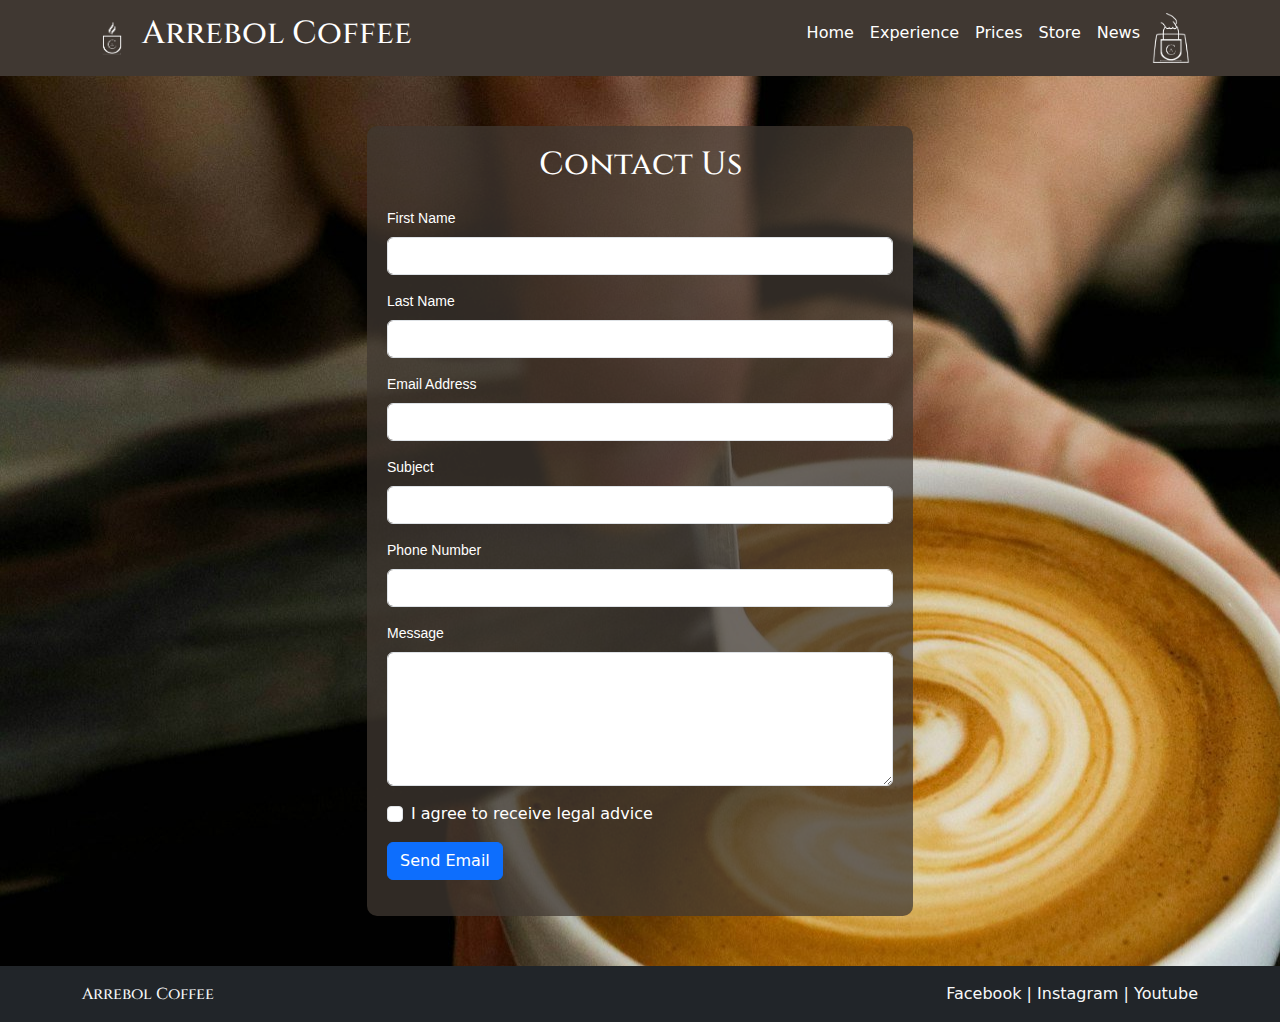
<file: Contacts.html>
<html>
<head>
    <title>Contact Page</title>
    <link href="https://cdn.jsdelivr.net/npm/bootstrap@5.2.3/dist/css/bootstrap.min.css" rel="stylesheet">
    <link rel="stylesheet" href="../Contacts/Contacts.css">
    <script src="../Contacts/Contacts.js"></script>
    <script src="https://cdn.jsdelivr.net/npm/bootstrap@5.2.3/dist/js/bootstrap.min.js"></script>
    <script src="https://www.google.com/recaptcha/api.js" async defer></script>
    <link rel="preconnect" href="https://fonts.googleapis.com">
    <link rel="preconnect" href="https://fonts.gstatic.com" crossorigin>
    <link href="https://fonts.googleapis.com/css2?family=Cinzel:wght@400..900&display=swap" rel="stylesheet">
    <link href="https://cdn.jsdelivr.net/npm/bootstrap@5.2.3/dist/css/bootstrap.min.css" rel="stylesheet">
    <script src="https://cdn.jsdelivr.net/npm/bootstrap@5.2.3/dist/js/bootstrap.min.js"></script>
    <script async src="https://www.googletagmanager.com/gtag/js?id=G-PW14XGF1N6"></script>
<script>
  window.dataLayer = window.dataLayer || [];
  function gtag(){dataLayer.push(arguments);}
  gtag('js', new Date());

  gtag('config', 'G-PW14XGF1N6');
</script>
</head>
<body>
    <nav class="navbar navbar-expand-lg navbar-dark">
        <div class="container">
            <a href="../index.html"><img src="../News/News assets/Semi-black S.png" alt="Main Logo" width="60px"></a>
            <a class="navbar-brand" href="../index.html"><h2>Arrebol Coffee</h2></a>
            <button class="navbar-toggler" type="button" data-bs-toggle="collapse" data-bs-target="#navbarNav"
                aria-controls="navbarNav" aria-expanded="false" aria-label="Toggle navigation">
                <span class="navbar-toggler-icon"></span>
            </button>
            <div class="collapse navbar-collapse" id="navbarNav">
                <ul class="navbar-nav ms-auto">
                    <li class="nav-item">
                        <a class="nav-link" href="../index.html">Home</a>
                    </li>
                    <li class="nav-item">
                        <a class="nav-link" href="../Experience.html">Experience</a>
                    </li>
                    <li class="nav-item">
                        <a class="nav-link" href="../Prices.html">Prices</a>
                    </li>
                    <li class="nav-item">
                      <a class="nav-link" href="../Store.html">Store</a>
                  </li>
                  <li class="nav-item">
                    <a class="nav-link" href="../News.html">News</a>
                </li>
                <li class="nav-item">
                  <a href="../Shopping cart.html"><img src="../News/News assets/Shopping cart fr (1).png" alt="Shopping Cart" height="50px"></a>
              </li>
                </ul>
            </div>
        </div>
    </nav>
    <div class="contact-section">
        <div class="container">
            <div class="row justify-content-center">
                <div class="col-md-6">
                    <div class="contact-form">
                        <h2 class="text-center mb-4">Contact Us</h2>
                        <form id="emailForm">
                            <div class="mb-3">
                                <label for="firstName" class="form-label">First Name</label>
                                <input type="text" class="form-control" id="firstName" required>
                            </div>
                            <div class="mb-3">
                                <label for="lastName" class="form-label">Last Name</label>
                                <input type="text" class="form-control" id="lastName" required>
                            </div>
                            <div class="mb-3">
                                <label for="emailAddress" class="form-label">Email Address</label>
                                <input type="email" class="form-control" id="emailAddress" required>
                            </div>
                            <div class="mb-3">
                                <label for="subject" class="form-label">Subject</label>
                                <input type="text" class="form-control" id="subject" required>
                            </div>
                            <div class="mb-3">
                                <label for="phoneNumber" class="form-label">Phone Number</label>
                                <input type="tel" class="form-control" id="phoneNumber" required>
                            </div>
                            <div class="mb-3">
                                <label for="message" class="form-label">Message</label>
                                <textarea class="form-control" id="message" rows="5" required></textarea>
                            </div>
                            <div class="form-check mb-3">
                                <input type="checkbox" class="form-check-input" id="legalAdvice">
                                <label class="form-check-label" for="legalAdvice">I agree to receive legal advice</label>
                            </div>
                            <div class="mb-3">
                                <div class="g-recaptcha" data-sitekey="your_site_key_here"></div>
                            </div>
                            <button type="submit" class="btn btn-primary">Send Email</button>
                        </form>
                    </div>
                </div>
            </div>
        </div>
    </div>

    <footer class="bg-dark text-light py-3">
        <div class="container">
            <div class="row">
                <div class="col-6">
                    <span  id="mn">Arrebol Coffee</span>
                </div>
                <div class="col-6 text-end">
                    <a href="https://www.facebook.com/cafearrebol" class="a1">Facebook</a> | <a href="https://www.instagram.com/cafe_arrebol/" class="a1">Instagram</a> | <a href="https://www.youtube.com/channel/UC8lwK38W9Pf5otI18fgN89g" class="a1">Youtube</a>
                </div>
            </div>
        </div>
    </footer>

</body>
</html>
</file>
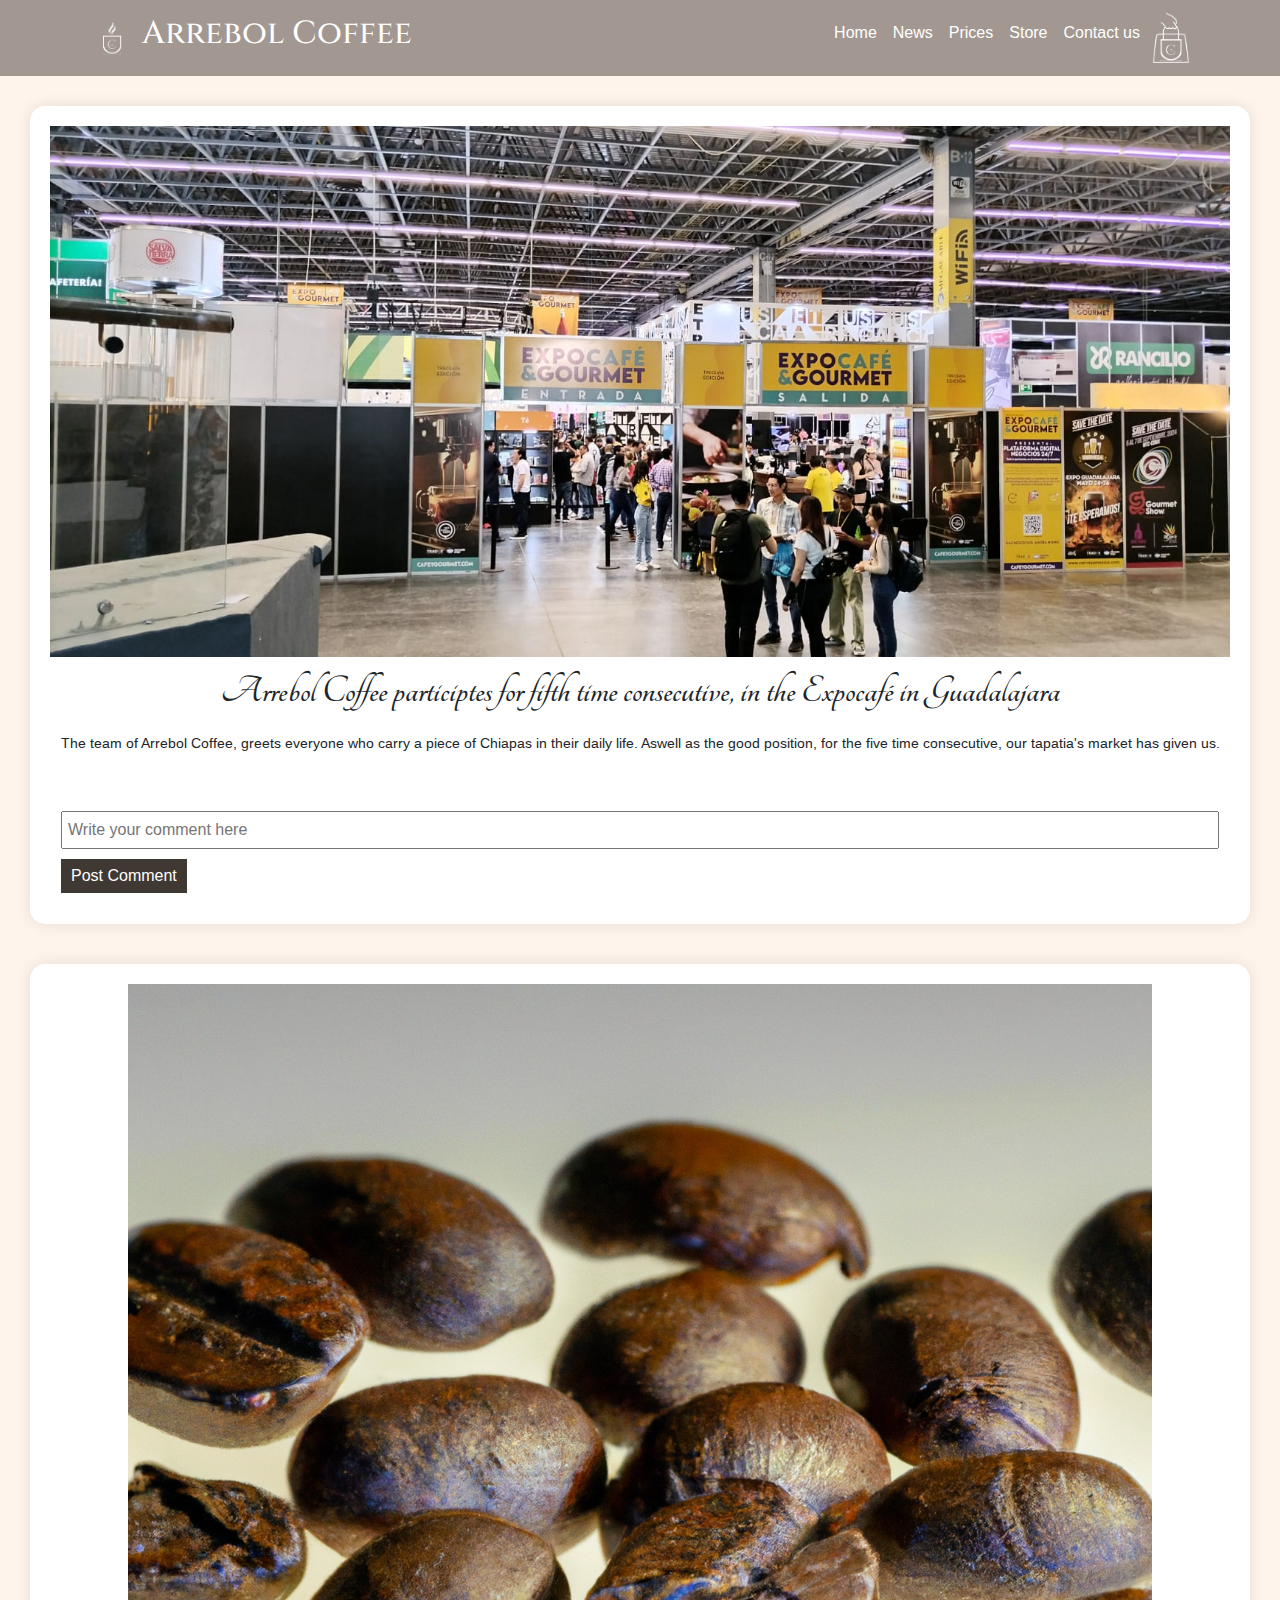
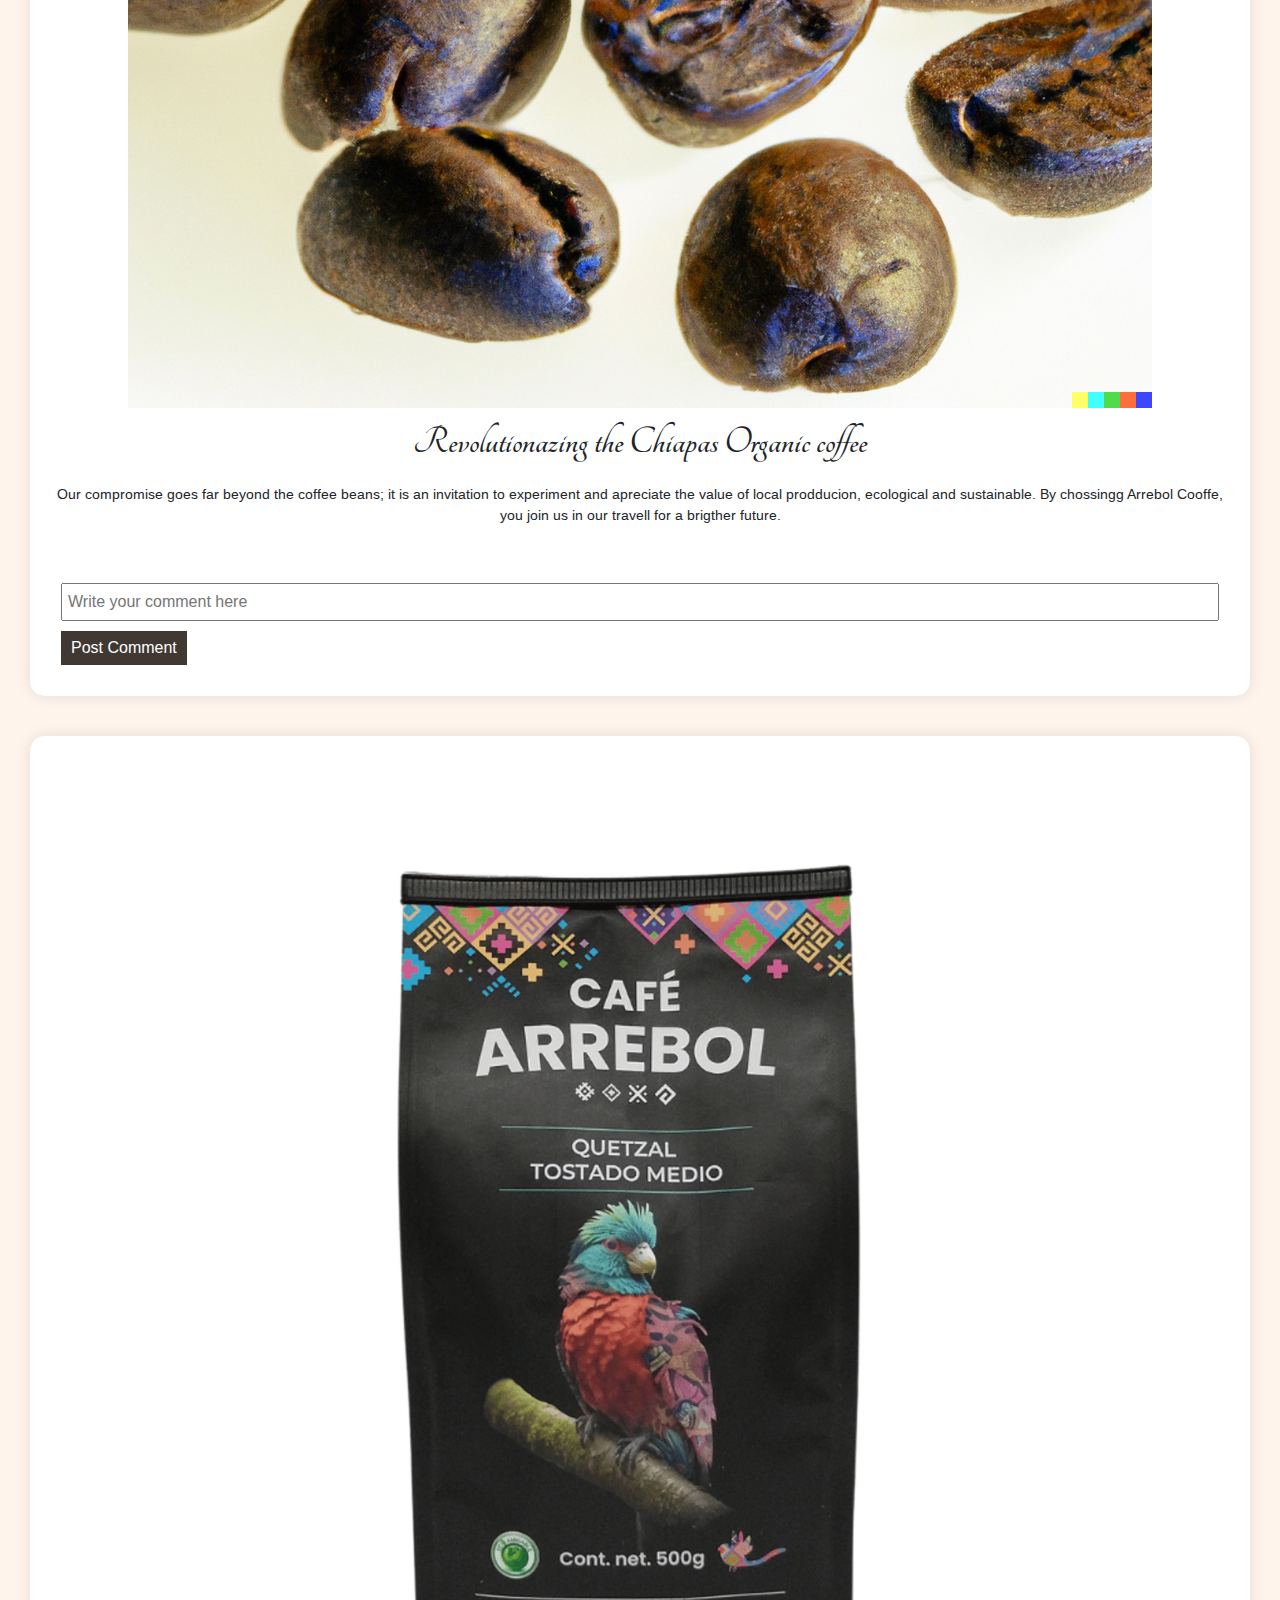
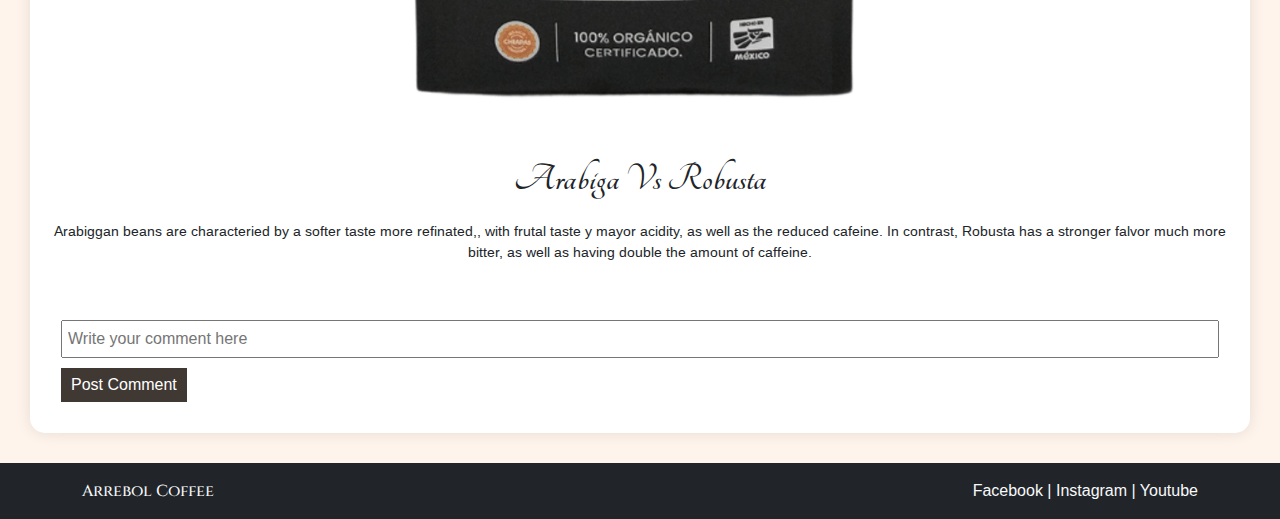
<file: Experience.html>
<!DOCTYPE html>
<html lang="en">
<head>
    <meta charset="UTF-8">
    <meta name="viewport" content="width=device-width, initial-scale=1.0">
    <title>Experiences</title>
    <link href="https://cdn.jsdelivr.net/npm/bootstrap@5.2.3/dist/css/bootstrap.min.css" rel="stylesheet">
    <link rel="stylesheet" href="../Experiences/Exp.css">
    <link rel="preconnect" href="https://fonts.googleapis.com">
    <link rel="preconnect" href="https://fonts.gstatic.com" crossorigin>
    <link href="https://fonts.googleapis.com/css2?family=Cinzel:wght@400..900&display=swap" rel="stylesheet">
    <link rel="preconnect" href="https://fonts.googleapis.com">
    <link rel="preconnect" href="https://fonts.gstatic.com" crossorigin>
    <link href="https://fonts.googleapis.com/css2?family=Arimo:ital,wght@0,400..700;1,400..700&family=Cinzel:wght@400..900&family=Tangerine:wght@400;700&display=swap" rel="stylesheet">
    <script src="../Experiences/Exp.js" defer></script>
    <script async src="https://www.googletagmanager.com/gtag/js?id=G-PW14XGF1N6"></script>
<script>
  window.dataLayer = window.dataLayer || [];
  function gtag(){dataLayer.push(arguments);}
  gtag('js', new Date());

  gtag('config', 'G-PW14XGF1N6');
</script>
</head>
<body>
    <nav class="navbar navbar-expand-lg navbar-dark">
        <div class="container">
            <a href="../index.html"><img src="../News/News assets/Semi-black S.png" alt="Main Logo" width="60px"></a>
            <a class="navbar-brand" href="../index.html"><h2>Arrebol Coffee</h2></a>
            <button class="navbar-toggler" type="button" data-bs-toggle="collapse" data-bs-target="#navbarNav"
                aria-controls="navbarNav" aria-expanded="false" aria-label="Toggle navigation">
                <span class="navbar-toggler-icon"></span>
            </button>
            <div class="collapse navbar-collapse" id="navbarNav">
                <ul class="navbar-nav ms-auto">
                    <li class="nav-item">
                        <a class="nav-link" href="../index.html">Home</a>
                    </li>
                    <li class="nav-item">
                        <a class="nav-link" href="../News.html">News</a>
                    </li>
                    <li class="nav-item">
                        <a class="nav-link" href="../Prices.html">Prices</a>
                    </li>
                    <li class="nav-item">
                      <a class="nav-link" href="../Store.html">Store</a>
                  </li>
                  <li class="nav-item">
                    <a class="nav-link" href="../Contacts.html">Contact us</a>
                </li>
                <li class="nav-item">
                  <a href="../Shopping cart.html"><img src="../News/News assets/Shopping cart fr (1).png" alt="Shopping Cart" height="50px"></a>
              </li>
                </ul>
            </div>
        </div>
    </nav>

    <div class="layout-container">
        <div class="layout-item">
            <img src="../Experiences/Assets/Foto expo.jpg" alt="Product Image">
            <h2 class="layout-item-title">Arrebol Coffee participtes for fifth time consecutive, in the Expocafé in Guadalajara</h2>
            <p class="layout-item-text">The team of Arrebol Coffee, greets everyone who carry a piece of Chiapas in their daily life. Aswell as the good position, for the five time consecutive, our tapatia's market has given us. </p>
            <div class="comment-section">
                <input type="text" class="comment-input" placeholder="Write your comment here">
                <button class="post-button">Post Comment</button>
                <div class="comments"></div>
            </div>
        </div>
    </div>
    <div class="layout-container">
        <div class="layout-item">
            <img src="../Experiences/Assets/Foto2.png" alt="Product Image">
            <h2 class="layout-item-title">Revolutionazing the Chiapas Organic coffee</h2>
            <p class="layout-item-text">Our compromise goes far beyond the coffee beans; it is an invitation to experiment and apreciate the value of local prodducion, ecological and sustainable. By chossingg Arrebol Cooffe, you join us in our travell for a brigther future.</p>
            <div class="comment-section">
                <input type="text" class="comment-input" placeholder="Write your comment here">
                <button class="post-button">Post Comment</button>
                <div class="comments"></div>
            </div>
        </div>
    </div>
    <div class="layout-container">
        <div class="layout-item">
            <img src="../Experiences/Assets/Coffe image 1.png" alt="Product Image">
            <h2 class="layout-item-title">Arabiga Vs Robusta</h2>
            <p class="layout-item-text">Arabiggan beans are characteried by a softer taste more refinated,, with frutal taste y mayor acidity, as well as the reduced cafeine. In contrast, Robusta has a stronger falvor much more bitter, as well as having double the amount of caffeine. </p>
            <div class="comment-section">
                <input type="text" class="comment-input" placeholder="Write your comment here">
                <button class="post-button">Post Comment</button>
                <div class="comments"></div>
            </div>
        </div>
    </div>

    <footer class="bg-dark text-light py-3">
        <div class="container">
            <div class="row">
                <div class="col-6">
                    <span  id="mn">Arrebol Coffee</span>
                </div>
                <div class="col-6 text-end">
                    <a href="https://www.facebook.com/cafearrebol" class="a1">Facebook</a> | <a href="https://www.instagram.com/cafe_arrebol/" class="a1">Instagram</a> | <a href="https://www.youtube.com/channel/UC8lwK38W9Pf5otI18fgN89g" class="a1">Youtube</a>
                </div>
            </div>
        </div>
    </footer>
</body>
</html>
</file>
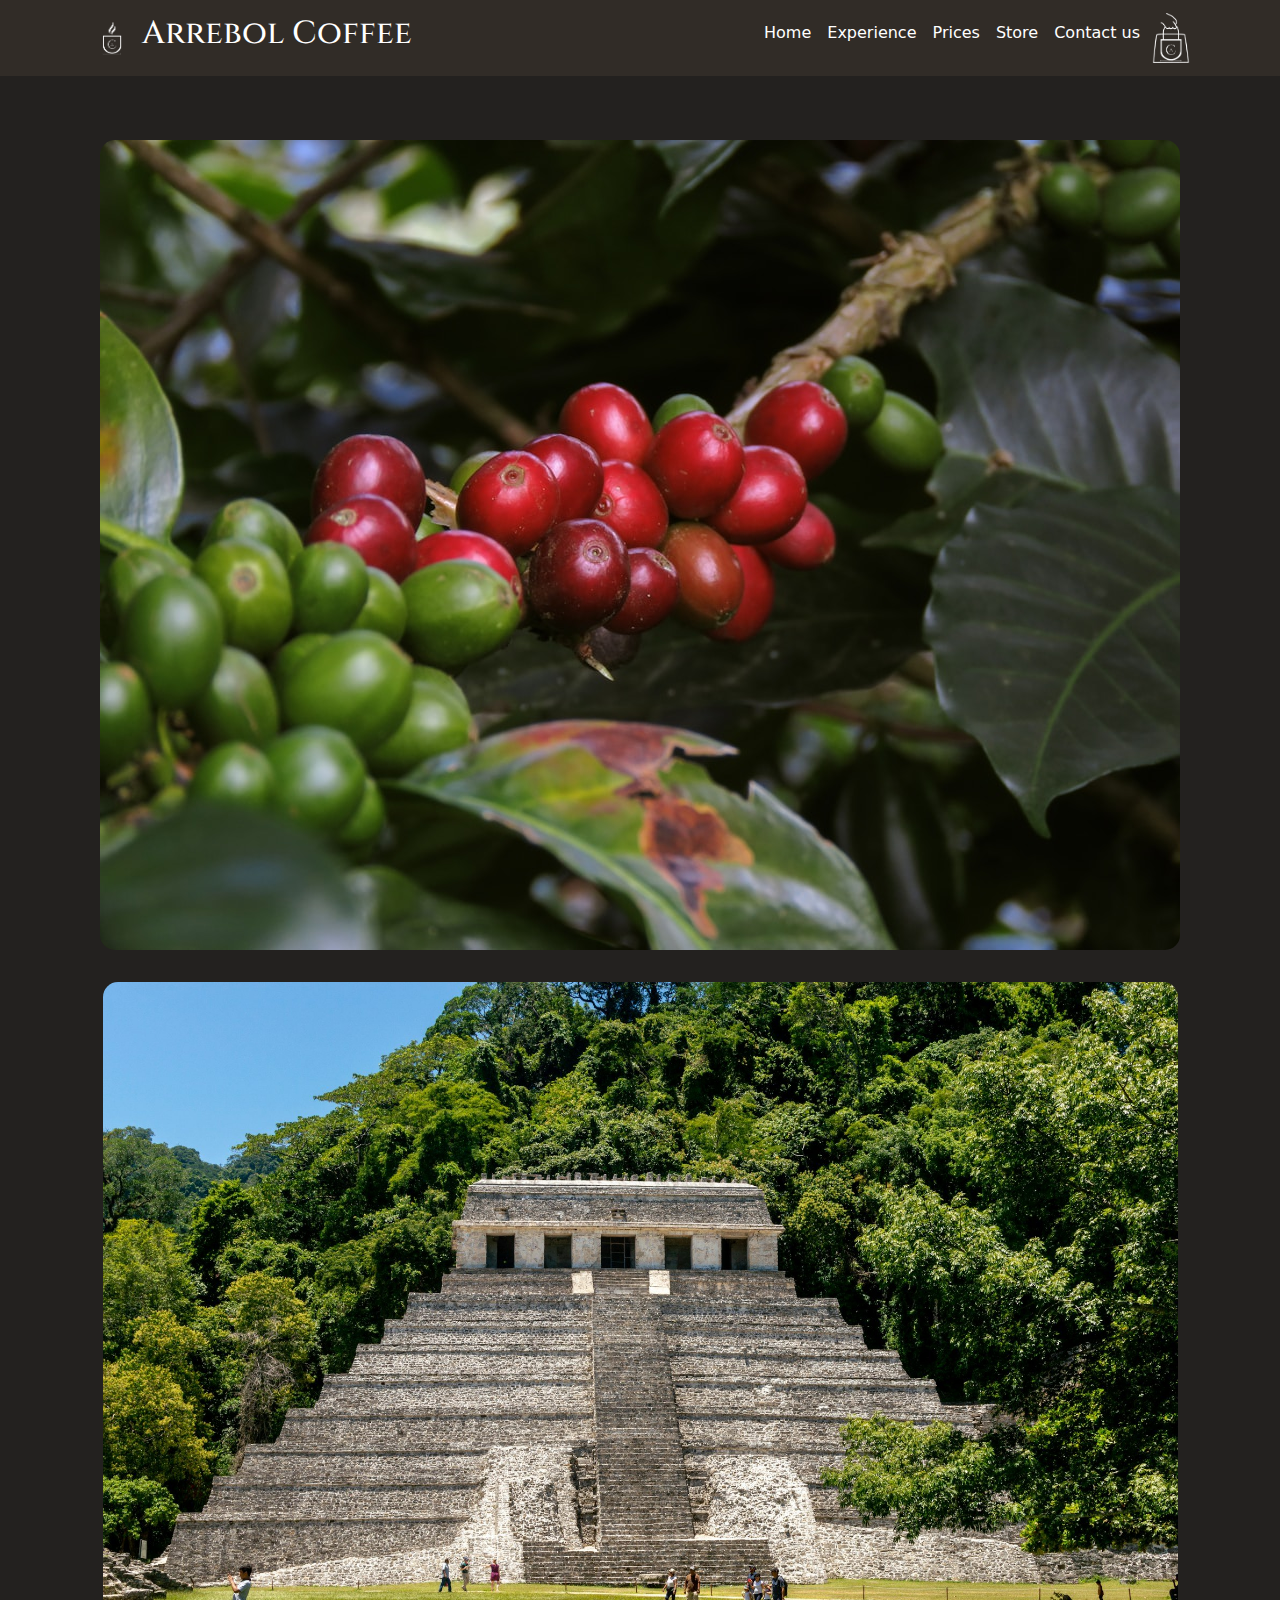
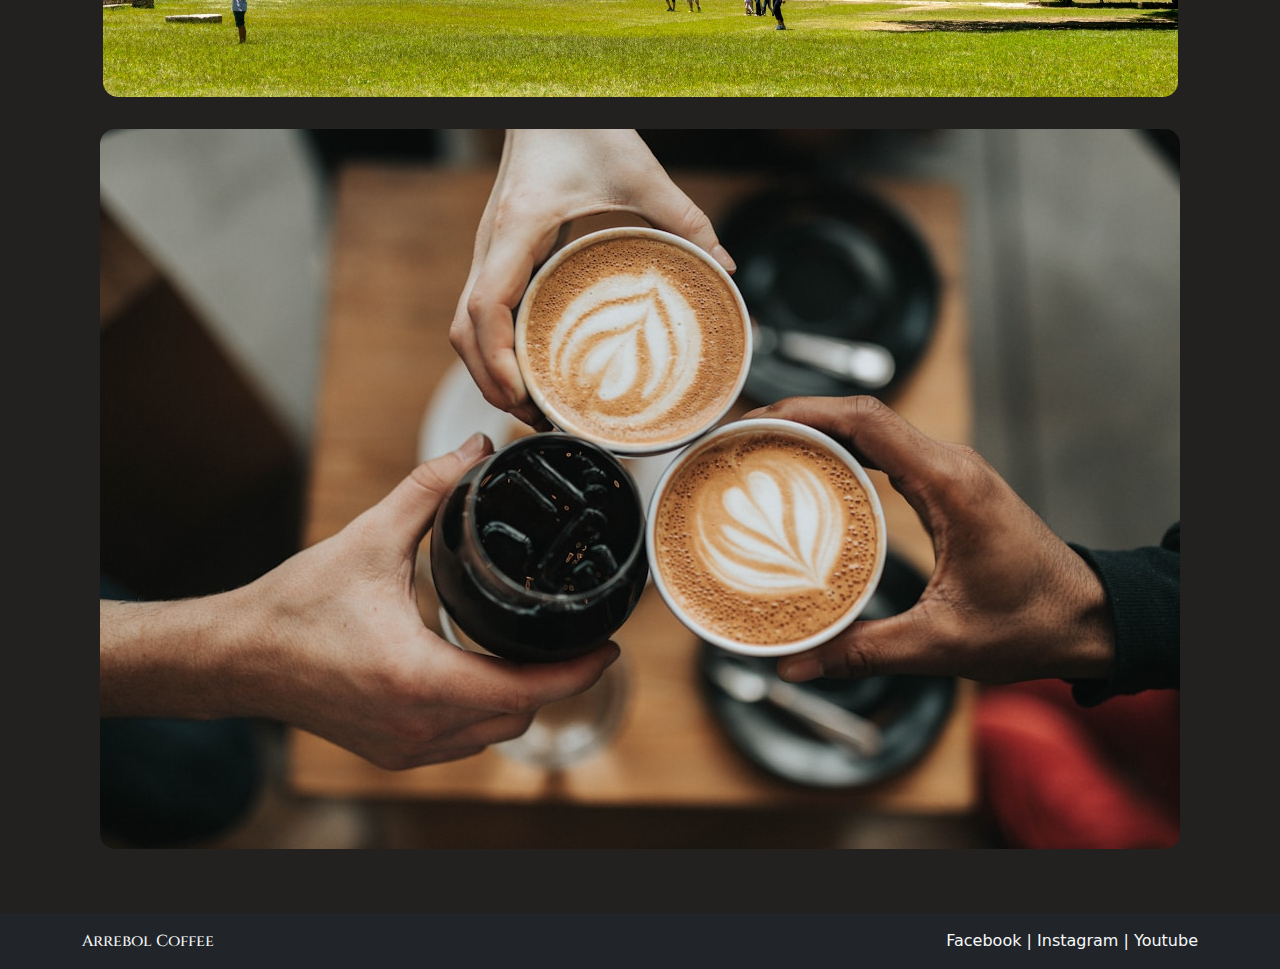
<file: News.html>
<html>
<head>
    <link href="https://cdn.jsdelivr.net/npm/bootstrap@5.2.3/dist/css/bootstrap.min.css" rel="stylesheet">
    <link rel="stylesheet" href="../News/News.Css">
    <link rel="preconnect" href="https://fonts.googleapis.com">
    <link rel="preconnect" href="https://fonts.gstatic.com" crossorigin>
    <link href="https://fonts.googleapis.com/css2?family=Tangerine:wght@400;700&display=swap" rel="stylesheet">
    <link rel="preconnect" href="https://fonts.googleapis.com">
    <link rel="preconnect" href="https://fonts.gstatic.com" crossorigin>
    <link href="https://fonts.googleapis.com/css2?family=Arimo:ital,wght@0,400..700;1,400..700&family=Tangerine:wght@400;700&display=swap" rel="stylesheet">
    <link rel="preconnect" href="https://fonts.googleapis.com">
    <link rel="preconnect" href="https://fonts.gstatic.com" crossorigin>
    <link href="https://fonts.googleapis.com/css2?family=Cinzel:wght@400..900&display=swap" rel="stylesheet">
    <script async src="https://www.googletagmanager.com/gtag/js?id=G-PW14XGF1N6"></script>
<script>
  window.dataLayer = window.dataLayer || [];
  function gtag(){dataLayer.push(arguments);}
  gtag('js', new Date());

  gtag('config', 'G-PW14XGF1N6');
</script>
  </head>
<body>
    <nav class="navbar navbar-expand-lg navbar-dark">
        <div class="container">
            <a href="../index.html"><img src="../News/News assets/Semi-black S.png" alt="Main Logo" width="60px"></a>
            <a class="navbar-brand" href="../index.html"><h2>Arrebol Coffee</h2></a>
            <button class="navbar-toggler" type="button" data-bs-toggle="collapse" data-bs-target="#navbarNav"
                aria-controls="navbarNav" aria-expanded="false" aria-label="Toggle navigation">
                <span class="navbar-toggler-icon"></span>
            </button>
            <div class="collapse navbar-collapse" id="navbarNav">
                <ul class="navbar-nav ms-auto">
                    <li class="nav-item">
                        <a class="nav-link" href="../index.html">Home</a>
                    </li>
                    <li class="nav-item">
                        <a class="nav-link" href="../Experience.html">Experience</a>
                    </li>
                    <li class="nav-item">
                        <a class="nav-link" href="../Prices.html">Prices</a>
                    </li>
                    <li class="nav-item">
                      <a class="nav-link" href="../Store.html">Store</a>
                  </li>
                  <li class="nav-item">
                    <a class="nav-link" href="../Contacts.html">Contact us</a>
                </li>
                <li class="nav-item">
                  <a href="../Shopping cart.html"><img src="../News/News assets/Shopping cart fr (1).png" alt="Shopping Cart" height="50px"></a>
              </li>
                </ul>
            </div>
        </div>
    </nav>

    <div class="container my-5">
        <div class="row">
            <div class="col-md-12 text-center">
                <div class="image-container my-3">
                    <img src="../News/News assets/Granos Cafe.jpg" class="img-fluid" alt="coofe beans">
                    <div class="image-overlay">
                        <h3>Cultivated with our Hearth</h3>
                        <button class="btn btn-light"><a href="https://www.elheraldodechiapas.com.mx/local/chiapas-el-mayor-productor-de-cafe-3279662.html#:~:text=Chiapas%20es%20el%20mayor%20productor,Naturales%20Protegidas%20en%20la%20entidad.">See more...</a></button>
                    </div>
                </div>
            </div>
        </div>
        <div class="row">
            <div class="col-md-12 text-center">
                <div class="image-container my-3">
                    <img src="../News/News assets/Piramides.jpg" class="img-fluid" alt="Piramids of Mexico" width="1075px">
                    <div class="image-overlay">
                        <h3>All of them look to Mexican production</h3>
                        <button class="btn btn-light"><a href="https://elpais.com/economia/negocios/2021-09-18/el-hielo-prende-fuego-al-mercado-del-cafe.html">See more...</a></button>
                    </div>
                </div>
            </div>
        </div>
        <div class="row">
            <div class="col-md-12 text-center">
                <div class="image-container my-3">
                    <img src="../News/News assets/Tazas cafe.jpg" class="img-fluid" alt="Coofe Cups">
                    <div class="image-overlay">
                        <h3>On the price</h3>
                        <button class="btn btn-light"><a href="https://amecafe.org.mx/precios-del-cafe-en-el-mercado/">See more...</a></button>
                    </div>
                </div>
            </div>
        </div>
    </div>

    <script src="https://cdn.jsdelivr.net/npm/bootstrap@5.2.3/dist/js/bootstrap.min.js"></script>
    <footer class="bg-dark text-light py-3">
        <div class="container">
            <div class="row">
                <div class="col-6">
                    <span  id="mn">Arrebol Coffee</span>
                </div>
                <div class="col-6 text-end">
                    <a href="https://www.facebook.com/cafearrebol" class="a1">Facebook</a> | <a href="https://www.instagram.com/cafe_arrebol/" class="a1">Instagram</a> | <a href="https://www.youtube.com/channel/UC8lwK38W9Pf5otI18fgN89g" class="a1">Youtube</a>
                </div>
            </div>
        </div>
    </footer>
</body>
</html>
</file>
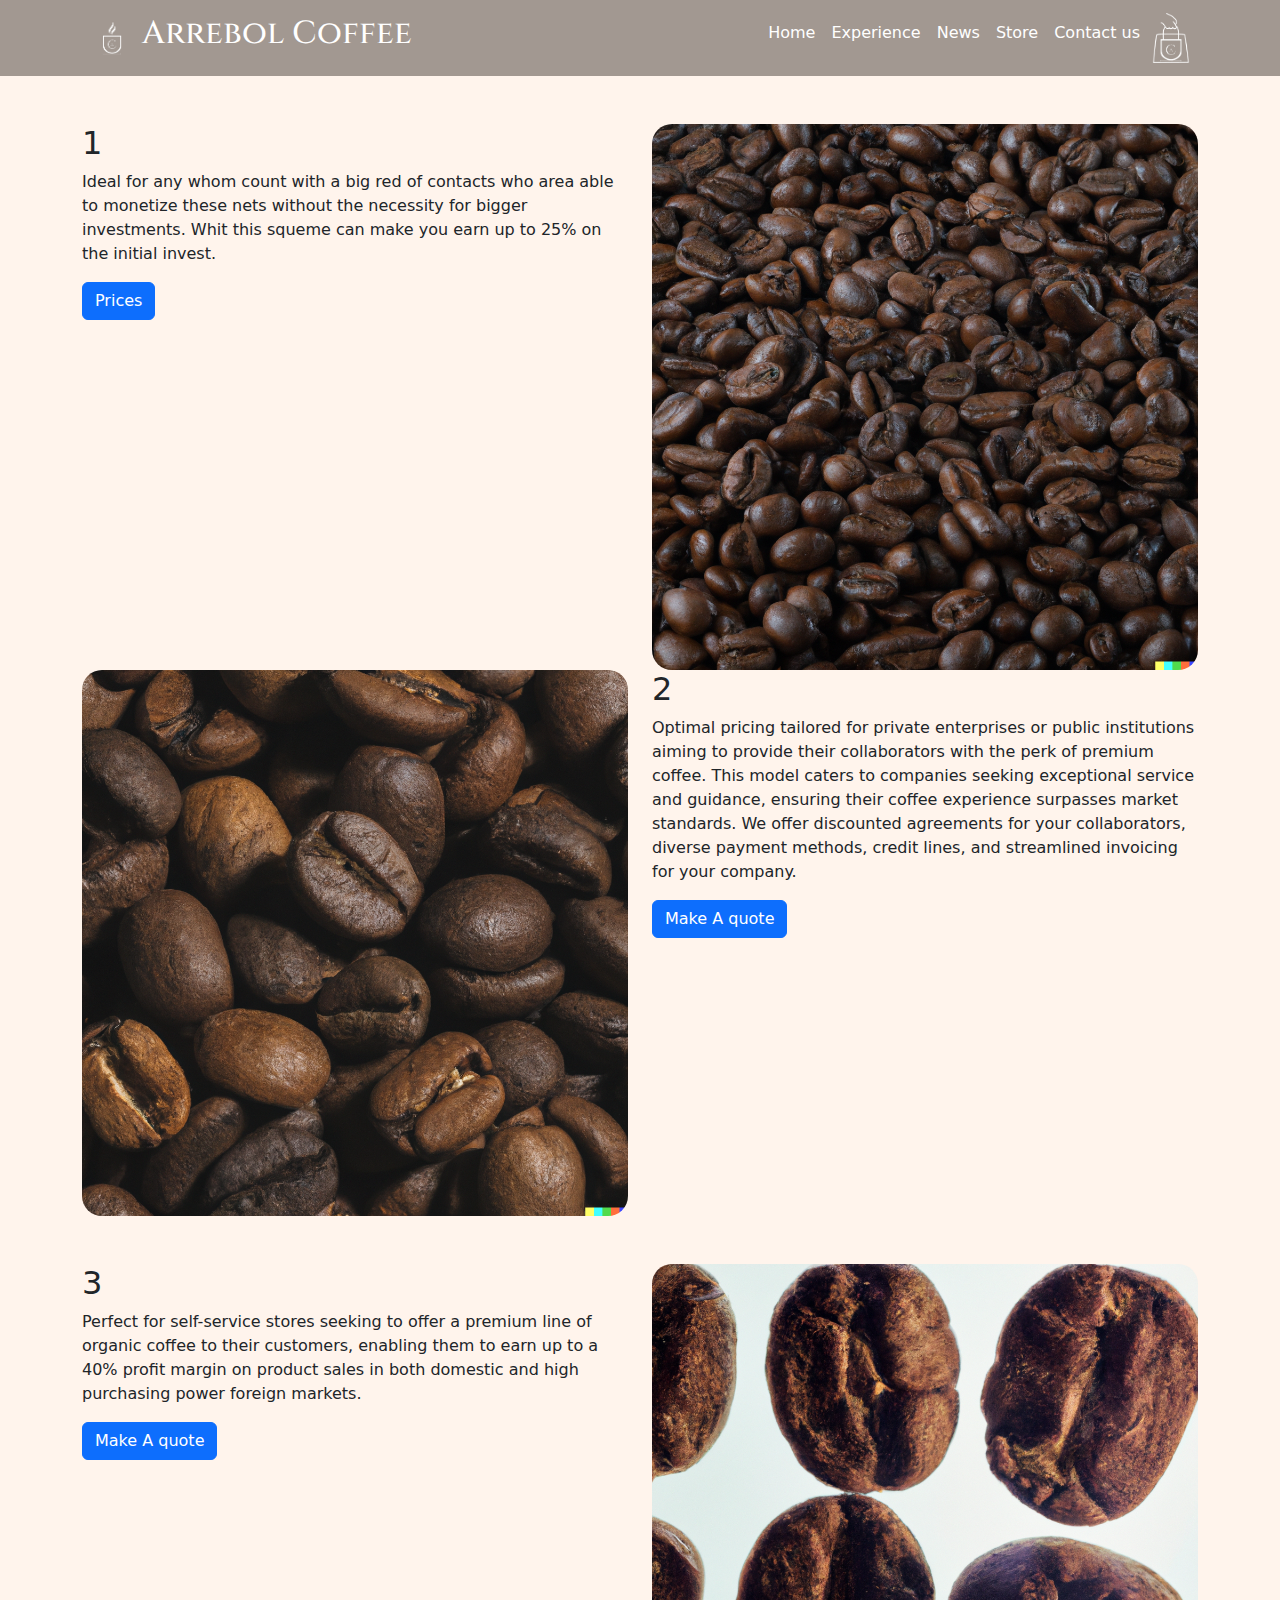
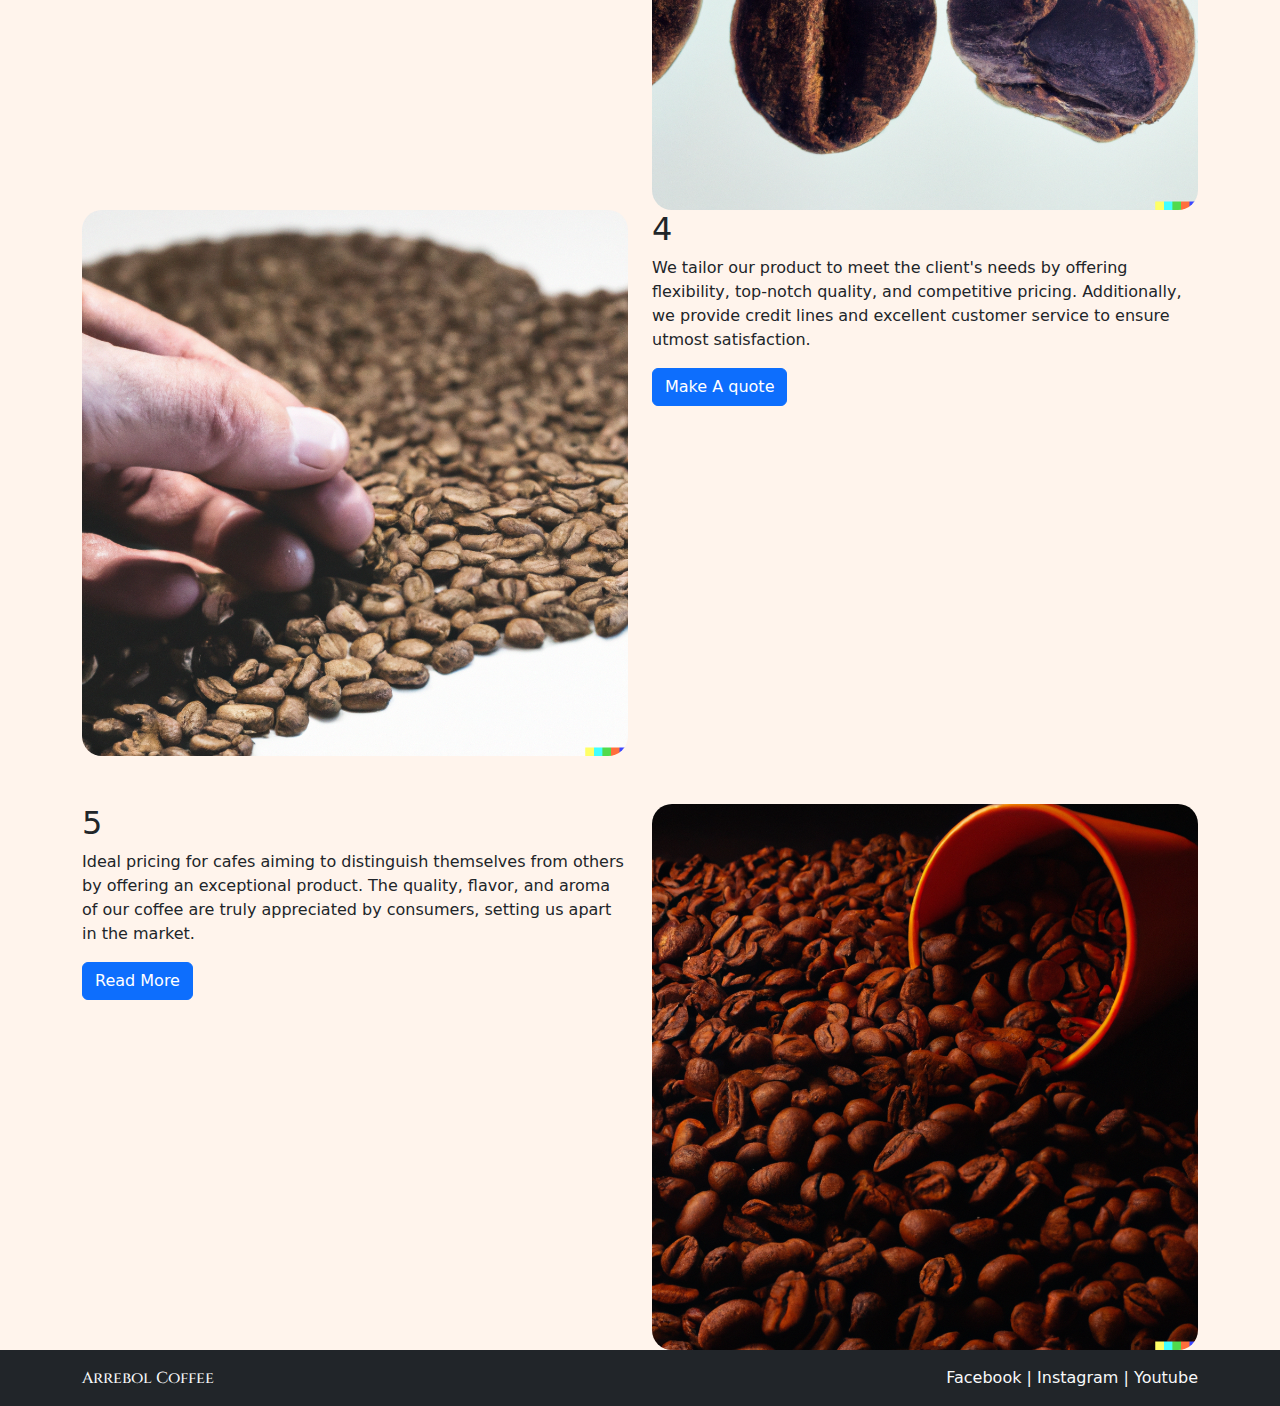
<file: Prices.html>
<html>
<head>
    <link href="https://cdn.jsdelivr.net/npm/bootstrap@5.2.3/dist/css/bootstrap.min.css" rel="stylesheet">
    <link rel="stylesheet" href="../Prices/Prices.CSS">
    <link rel="preconnect" href="https://fonts.googleapis.com">
    <link rel="preconnect" href="https://fonts.gstatic.com" crossorigin>
    <link href="https://fonts.googleapis.com/css2?family=Cinzel:wght@400..900&display=swap" rel="stylesheet">
    <script async src="https://www.googletagmanager.com/gtag/js?id=G-PW14XGF1N6"></script>
<script>
  window.dataLayer = window.dataLayer || [];
  function gtag(){dataLayer.push(arguments);}
  gtag('js', new Date());

  gtag('config', 'G-PW14XGF1N6');
</script>
</head>
<body>
    <nav class="navbar navbar-expand-lg navbar-dark">
        <div class="container">
            <a href="../index.html"><img src="../News/News assets/Semi-black S.png" alt="Main Logo" width="60px"></a>
            <a class="navbar-brand" href="../index.html"><h2>Arrebol Coffee</h2></a>
            <button class="navbar-toggler" type="button" data-bs-toggle="collapse" data-bs-target="#navbarNav"
                aria-controls="navbarNav" aria-expanded="false" aria-label="Toggle navigation">
                <span class="navbar-toggler-icon"></span>
            </button>
            <div class="collapse navbar-collapse" id="navbarNav">
                <ul class="navbar-nav ms-auto">
                    <li class="nav-item">
                        <a class="nav-link" href="../index.html">Home</a>
                    </li>
                    <li class="nav-item">
                        <a class="nav-link" href="../Experience.html">Experience</a>
                    </li>
                    <li class="nav-item">
                        <a class="nav-link" href="../News.html">News</a>
                    </li>
                    <li class="nav-item">
                      <a class="nav-link" href="../Store.html">Store</a>
                  </li>
                  <li class="nav-item">
                    <a class="nav-link" href="../Contacts.html">Contact us</a>
                </li>
                <li class="nav-item">
                  <a href="../Shopping cart.html"><img src="../News/News assets/Shopping cart fr (1).png" alt="Shopping Cart" height="50px"></a>
              </li>
                </ul>
            </div>
        </div>
    </nav>
    <div class="container mt-5">
        <div class="row">

            <div class="col-md-6">
                <h2>1</h2>
                <p>Ideal for any whom count with a big red of contacts who area able to monetize these nets without the necessity for bigger investments. Whit this squeme can make you earn up to 25% on the initial invest.</p>
                <button class="btn btn-primary"><a href="https://storage.googleapis.com/production-hostgator-mexico-v1-0-1/311/1163311/EWLMZxEF/cc90344d6fc74c8ea9b51704e1e8094f?fileName=PRECIOS%20EMBAJADOR%20DEL%20CAFÉ.pdf">Prices</a></button>
            </div>
            <div class="col-md-6">
                <img src="../Prices/Assets/1.png" class="img-fluid" alt="Technology Image">
            </div>

            <div class="col-md-6">
                <img src="../Prices/Assets/2.png" class="img-fluid" alt="Nature Image">
            </div>
            <div class="col-md-6">
                <h2>2</h2>
                <p>Optimal pricing tailored for private enterprises or public institutions aiming to provide their collaborators with the perk of premium coffee. This model caters to companies seeking exceptional service and guidance, ensuring their coffee experience surpasses market standards. We offer discounted agreements for your collaborators, diverse payment methods, credit lines, and streamlined invoicing for your company.</p>
                <button class="btn btn-primary"><a href="../Contacts.html">Make A quote</a></button>
            </div>
        </div>
    </div>
    <div class="container mt-5">
        <div class="row">

            <div class="col-md-6">
                <h2>3</h2>
                <p>Perfect for self-service stores seeking to offer a premium line of organic coffee to their customers, enabling them to earn up to a 40% profit margin on product sales in both domestic and high purchasing power foreign markets.</p>
                <button class="btn btn-primary"><a href="../Contacts.html">Make A quote</a></button>
            </div>
            <div class="col-md-6">
                <img src="../Prices/Assets/3.png" class="img-fluid" alt="Technology Image">
            </div>


            <div class="col-md-6">
                <img src="../Prices/Assets/4.png" class="img-fluid" alt="Nature Image">
            </div>
            <div class="col-md-6">
                <h2>4</h2>
                <p>We tailor our product to meet the client's needs by offering flexibility, top-notch quality, and competitive pricing. Additionally, we provide credit lines and excellent customer service to ensure utmost satisfaction.</p>
                <button class="btn btn-primary"><a href="../Contacts.html">Make A quote</a></button>
            </div>
        </div>
    </div>
    <div class="container mt-5">
        <div class="row">

            <div class="col-md-6">
                <h2>5</h2>
                <p>Ideal pricing for cafes aiming to distinguish themselves from others by offering an exceptional product. The quality, flavor, and aroma of our coffee are truly appreciated by consumers, setting us apart in the market.</p>
                <button class="btn btn-primary"><a href="https://storage.googleapis.com/production-hostgator-mexico-v1-0-1/311/1163311/EWLMZxEF/f678fb0eb7b340d9a3120f705467cbe3?fileName=PRECIOS%20EMBAJADOR%20DEL%20CAFÉ.pdf">Read More</a></button>
            </div>
            <div class="col-md-6">
                <img src="../Prices/Assets/5.png" class="img-fluid" alt="Technology Image">
            </div>
        </div>
    </div>
    <script src="https://cdn.jsdelivr.net/npm/bootstrap@5.2.3/dist/js/bootstrap.min.js"></script>

    <footer class="bg-dark text-light py-3">
        <div class="container">
            <div class="row">
                <div class="col-6">
                    <span  id="mn">Arrebol Coffee</span>
                </div>
                <div class="col-6 text-end">
                    <a href="https://www.facebook.com/cafearrebol" class="a1">Facebook</a> | <a href="https://www.instagram.com/cafe_arrebol/" class="a1">Instagram</a> | <a href="https://www.youtube.com/channel/UC8lwK38W9Pf5otI18fgN89g" class="a1">Youtube</a>
                </div>
            </div>
        </div>
    </footer>

</body>
</html>
</file>
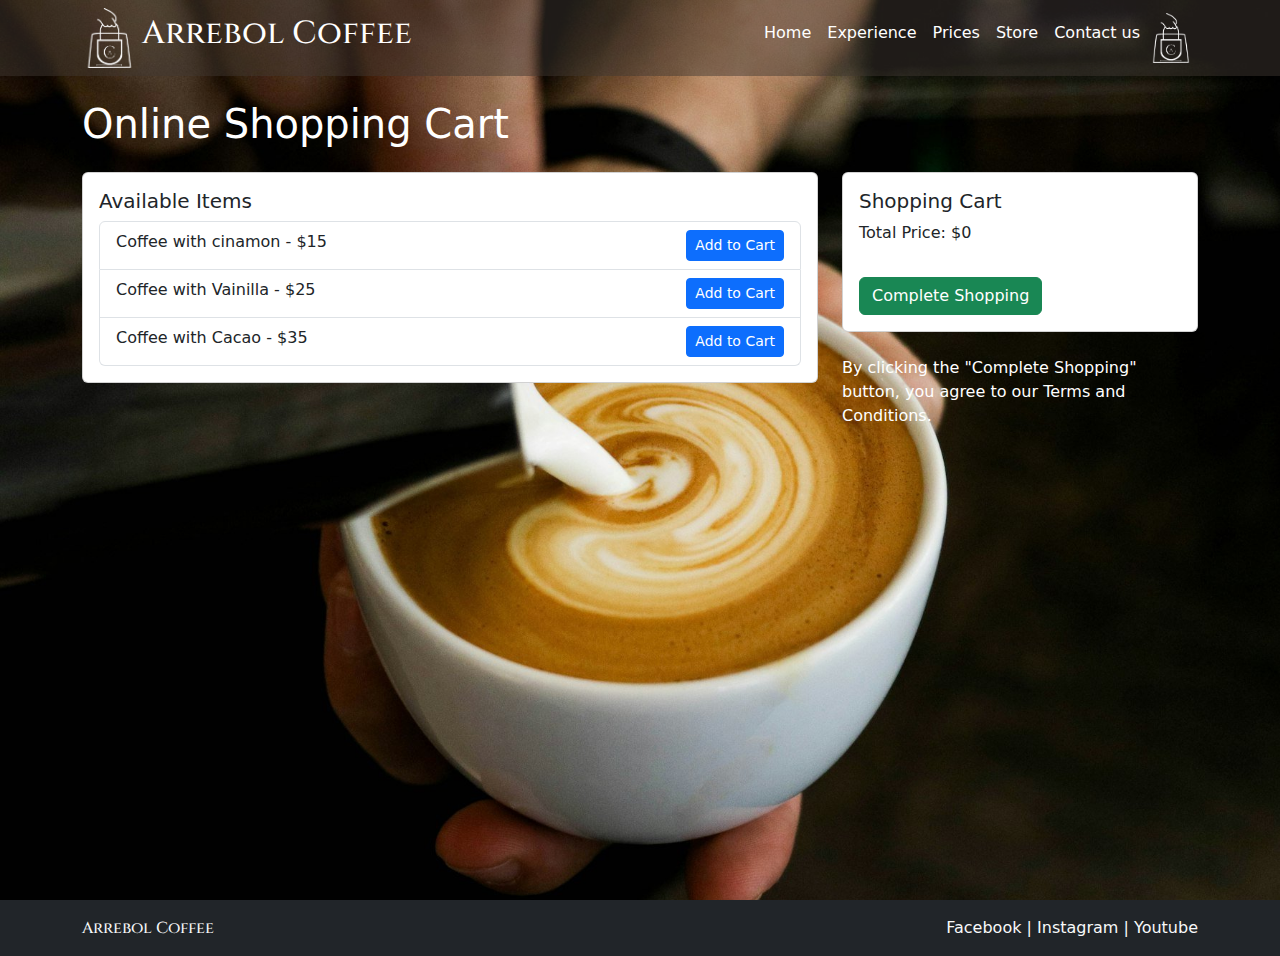
<file: Shopping cart.html>
<html>
<head>
    <meta charset="UTF-8">
    <meta name="viewport" content="width=device-width, initial-scale=1.0">
    <title>arrebolShopping Cart</title>
    <link href="https://cdn.jsdelivr.net/npm/bootstrap@5.2.3/dist/css/bootstrap.min.css" rel="stylesheet">
    <script src="https://cdn.jsdelivr.net/npm/bootstrap@5.2.3/dist/js/bootstrap.min.js"></script>
    <link rel="stylesheet" href="../Shopping Cart/Shopping cart.css">
    <link rel="preconnect" href="https://fonts.googleapis.com">
    <link rel="preconnect" href="https://fonts.gstatic.com" crossorigin>
    <link href="https://fonts.googleapis.com/css2?family=Cinzel:wght@400..900&display=swap" rel="stylesheet">
    <script async src="https://www.googletagmanager.com/gtag/js?id=G-PW14XGF1N6"></script>
<script>
  window.dataLayer = window.dataLayer || [];
  function gtag(){dataLayer.push(arguments);}
  gtag('js', new Date());

  gtag('config', 'G-PW14XGF1N6');
</script>
</head>
<body>
    <nav class="navbar navbar-expand-lg navbar-dark">
        <div class="container">
            <a href="../index.html"><img src="../News/News assets/Shopping cart fr (1).png" alt="Main Logo" width="60px"></a>
            <a class="navbar-brand" href="../index.html"><h2>Arrebol Coffee</h2></a>
            <button class="navbar-toggler" type="button" data-bs-toggle="collapse" data-bs-target="#navbarNav"
                aria-controls="navbarNav" aria-expanded="false" aria-label="Toggle navigation">
                <span class="navbar-toggler-icon"></span>
            </button>
            <div class="collapse navbar-collapse" id="navbarNav">
                <ul class="navbar-nav ms-auto">
                    <li class="nav-item">
                        <a class="nav-link" href="../index.html">Home</a>
                    </li>
                    <li class="nav-item">
                        <a class="nav-link" href="../Experience.html">Experience</a>
                    </li>
                    <li class="nav-item">
                        <a class="nav-link" href="../Prices.html">Prices</a>
                    </li>
                    <li class="nav-item">
                      <a class="nav-link" href="../Store.html">Store</a>
                  </li>
                  <li class="nav-item">
                    <a class="nav-link" href="../Contacts.html">Contact us</a>
                </li>
                <li class="nav-item">
                  <a href="../Shopping cart.html"><img src="../News/News assets/Shopping cart fr (1).png" alt="Shopping Cart" height="50px"></a>
              </li>
                </ul>
            </div>
        </div>
    </nav>

    <div class="container mt-4">
        <h1>Online Shopping Cart</h1>
        <div class="row mt-4">
            <div class="col-md-8">
                <div class="card">
                    <div class="card-body">
                        <h5 class="card-title">Available Items</h5>
                        <ul id="available-items" class="list-group">
                            <li class="list-group-item item" data-price="15">Coffee with cinamon - $15 <button class="btn btn-primary btn-sm float-end add-to-cart">Add to Cart</button></li>
                            <li class="list-group-item item" data-price="25">Coffee with Vainilla - $25 <button class="btn btn-primary btn-sm float-end add-to-cart">Add to Cart</button></li>
                            <li class="list-group-item item" data-price="35">Coffee with Cacao - $35 <button class="btn btn-primary btn-sm float-end add-to-cart">Add to Cart</button></li>
                        </ul>
                    </div>
                </div>
            </div>
            <div class="col-md-4">
                <div class="card">
                    <div class="card-body">
                        <h5 class="card-title">Shopping Cart</h5>
                        <ul id="shopping-cart" class="list-group">
                            <!-- Cart items will be added dynamically here -->
                        </ul>
                        <p>Total Price: $<span id="total-price">0</span></p>
                        <button id="complete-shopping" class="btn btn-success mt-3">Complete Shopping</button>
                    </div>
                </div>
                <p class="mt-4">By clicking the "Complete Shopping" button, you agree to our Terms and Conditions.</p>
            </div>
        </div>
    </div>
<script>
        // Add item to shopping cart
        document.querySelectorAll('.add-to-cart').forEach(item => {
        item.addEventListener('click', function() {
            const itemName = this.parentNode.textContent.trim().split(' - ')[0];
            const itemPrice = parseInt(this.parentNode.getAttribute('data-price'));
            
            const cartItem = document.createElement('li');
            cartItem.className = 'list-group-item';
            cartItem.textContent = itemName + ' - $' + itemPrice;
            cartItem.setAttribute('data-price', itemPrice);
            document.getElementById('shopping-cart').appendChild(cartItem);

            updateTotalPrice();
        });
    });

    // Update total price based on items in the cart
    function updateTotalPrice() {
        const cartItems = document.querySelectorAll('#shopping-cart .list-group-item');
        let total = 0;
        cartItems.forEach(item => {
            total += parseInt(item.getAttribute('data-price'));
        });
        document.getElementById('total-price').textContent = total;
    }

    // Complete shopping button functionality
    document.getElementById('complete-shopping').addEventListener('click', function() {
        alert('Thank you for shopping with us! Total: $' + document.getElementById('total-price').textContent);
        document.getElementById('shopping-cart').innerHTML = ''; // Clear the shopping cart
        document.getElementById('total-price').textContent = '0'; // Reset total price
    });
</script>
<br><br><br><br><br><br><br><br><br><br><br><br><br><br><br><br><br><br><br>
<footer class="bg-dark text-light py-3">
    <div class="container">
        <div class="row">
            <div class="col-6">
                <span  id="mn">Arrebol Coffee</span>
            </div>
            <div class="col-6 text-end">
                <a href="https://www.facebook.com/cafearrebol" class="a1">Facebook</a> | <a href="https://www.instagram.com/cafe_arrebol/" class="a1">Instagram</a> | <a href="https://www.youtube.com/channel/UC8lwK38W9Pf5otI18fgN89g" class="a1">Youtube</a>
            </div>
        </div>
    </div>
</footer>

</body>
</html>
</file>
<file: Contacts/Contacts.css>
.contact-section {
    padding: 50px 0;
    color: rgb(255, 255, 255);
    background-image: url(../Contacts/Assets/Coffe\ mug.jpg);
}
.contact-form {
    background: #403832be;
    padding: 20px;
    border-radius: 10px;
}
.form-label{
    font-family: "Arimo", sans-serif;
    font-optical-sizing: auto;
    font-weight: 500;
    font-style: normal;
    font-size: 14px;
}
h2{
    font-family: "Cinzel", serif;
  font-optical-sizing: auto;
  font-weight: 500;
  font-style: normal; 
}
.navbar {
    background-color: #403832;
}

.navbar-brand {
    color: #fff;
}

.navbar-toggler {
    color: #fff;
    border-color: #fff;
}

.navbar-nav .nav-link {
    color: #fff;
}

.navbar-nav .nav-link:hover {
    color: #aaa;
}

.navbar-brand{
  font-family: "Cinzel", serif;
  font-optical-sizing: auto;
  font-weight: 500;
  font-style: normal;
}
.a1{
    color: inherit;
    text-decoration: none;
}
#mn{
    font-family: "Cinzel", serif;
    font-optical-sizing: auto;
    font-weight: 500;
    font-style: normal; 
}
</file>
<file: Experiences/Exp.css>
body {
    font-family: Arial, sans-serif;
    background-color: #FFF4EC;
}
.layout-container {
    display: flex;
    flex-direction: row;
    justify-content: center;
    align-items: center;
    margin: 20px;
}

.layout-item {
    flex: 1;
    padding: 20px;
    background-color: #ffffff;
    box-shadow: 0 0 15px rgba(0, 0, 0, 0.1);
    margin: 10px;
    display: flex;
    flex-direction: column;
    align-items: center;
    text-align: center;
    border-radius: 15px;
}

.layout-item img {
    max-width: 100%;
    height: auto;
}

.layout-item-title {
    font-size: 24px;
    margin-top: 10px;
}

.layout-item-text {
    margin-top: 10px;
}

.comment-section {
    margin-top: 20px;
    padding: 10px;
    border: 1px solid #58585800;
    width: 100%;
    text-align: left;
}

.comment-input {
    width: 100%;
    padding: 5px;
    margin-top: 10px;
}

.post-button {
    background-color: #403832;
    color: white;
    border: none;
    padding: 5px 10px;
    margin-top: 10px;
    cursor: pointer;
}
.navbar {
    background-color: #4038327c;
}

.navbar-brand {
    color: #fff;
}

.navbar-toggler {
    color: #fff;
    border-color: #fff;
}

.navbar-nav .nav-link {
    color: #fff;
}

.navbar-nav .nav-link:hover {
    color: #aaa;
}
.navbar-brand{
  font-family: "Cinzel", serif;
  font-optical-sizing: auto;
  font-weight: 500;
  font-style: normal;
}
.layout-item-text{
    font-family: "Arimo", sans-serif;
    font-optical-sizing: auto;
    font-weight: 400;
    font-style: normal;
    font-size: 14px;
}
.layout-item-title{
    font-family: "Tangerine", cursive;
    font-weight:700;
    font-style: normal;
    font-size: 40px;
}
.a1{
    color: inherit;
    text-decoration: none;
}
#mn{
    font-family: "Cinzel", serif;
    font-optical-sizing: auto;
    font-weight: 500;
    font-style: normal; 
}
</file>
<file: News/News.Css>
body {
    background-color: #23211f;
    color: #fff;
}

.navbar {
    background-color: #4038327c;
}

.navbar-brand {
    color: #fff;
}

.navbar-toggler {
    color: #fff;
    border-color: #fff;
}

.navbar-nav .nav-link {
    color: #fff;
}

.navbar-nav .nav-link:hover {
    color: #aaa;
}

.image-container {
    position: relative;
    overflow: hidden;
}

.image-container img {
    transition: filter 0.5s;
    border-radius: 15px;

}

.image-container .image-overlay {
    position: absolute;
    top: 50%;
    left: 50%;
    transform: translate(-50%, -50%);
    opacity: 0;
    text-align: center;
    transition: opacity 0.5s;
}

.image-container:hover img {
    filter: blur(5px);
}

.image-container:hover .image-overlay {
    opacity: 1;
}
a{
  text-decoration: none;
  color: inherit;
}
h3 {
  font-family: "Tangerine", cursive;
  font-weight: 700;
  font-style: normal;
  font-size:40px;

}
.navbar-brand{
  font-family: "Cinzel", serif;
  font-optical-sizing: auto;
  font-weight: 500;
  font-style: normal;
}
.a1{
    color: inherit;
    text-decoration: none;
}
#mn{
    font-family: "Cinzel", serif;
    font-optical-sizing: auto;
    font-weight: 500;
    font-style: normal; 
}
</file>
<file: Prices/Prices.CSS>
body{
    background-color:#FFF4EC ;
}
a{
    color: inherit;
    text-decoration: none;
}
button{
    color: white;
}
.navbar {
    background-color: #4038327c;
}

.navbar-brand {
    color: #fff;
}

.navbar-toggler {
    color: #fff;
    border-color: #fff;
}

.navbar-nav .nav-link {
    color: #fff;
}

.navbar-nav .nav-link:hover {
    color: #aaa;
}

.navbar-brand{
  font-family: "Cinzel", serif;
  font-optical-sizing: auto;
  font-weight: 500;
  font-style: normal;
}
.img-fluid{
    border-radius: 20px;
}
.a1{
    color: inherit;
    text-decoration: none;
}
#mn{
    font-family: "Cinzel", serif;
    font-optical-sizing: auto;
    font-weight: 500;
    font-style: normal; 
}
</file>
<file: Shopping Cart/Shopping cart.css>
body {
    background-image: url(../Contacts/Assets/Coffe\ mug.jpg);
    background-size: cover;
    color: white;
}
.navbar {
    background-color: #4038327c;
}

.navbar-brand {
    color: #fff;
}

.navbar-toggler {
    color: #fff;
    border-color: #fff;
}

.navbar-nav .nav-link {
    color: #fff;
}

.navbar-nav .nav-link:hover {
    color: #aaa;
}

.navbar-brand{
  font-family: "Cinzel", serif;
  font-optical-sizing: auto;
  font-weight: 500;
  font-style: normal;
}
.a1{
    color: inherit;
    text-decoration: none;
}
#mn{
    font-family: "Cinzel", serif;
    font-optical-sizing: auto;
    font-weight: 500;
    font-style: normal; 
}
</file>
